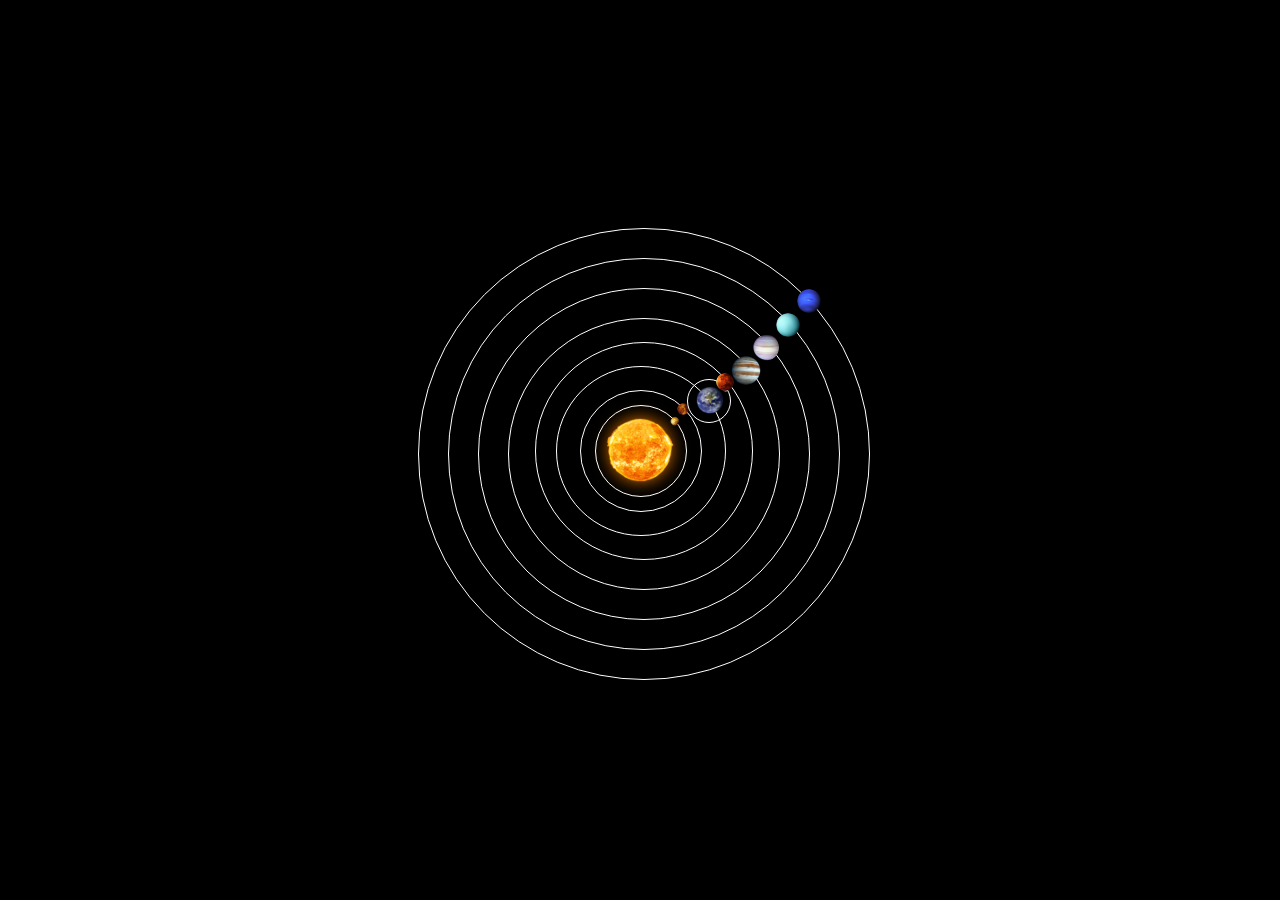
<file: index.html>
<!DOCTYPE html>
<html>
  <head>
    <title>Solar System</title>
    <link rel="stylesheet" href="style.css" />
  </head>
  <body>
    <div class="container">
      <div class="sun">
        <img src="./images/sun.png" alt="sun" />
      </div>
      <div class="mercury"></div>
      <div class="venus"></div>
      <div class="earth">
        <div class="moon"></div>
      </div>
      <div class="mars"></div>
      <div class="jupiter"></div>
      <div class="saturn"></div>
      <div class="uranus"></div>
      <div class="neptune"></div>
    </div>
  </body>
</html>
</file>
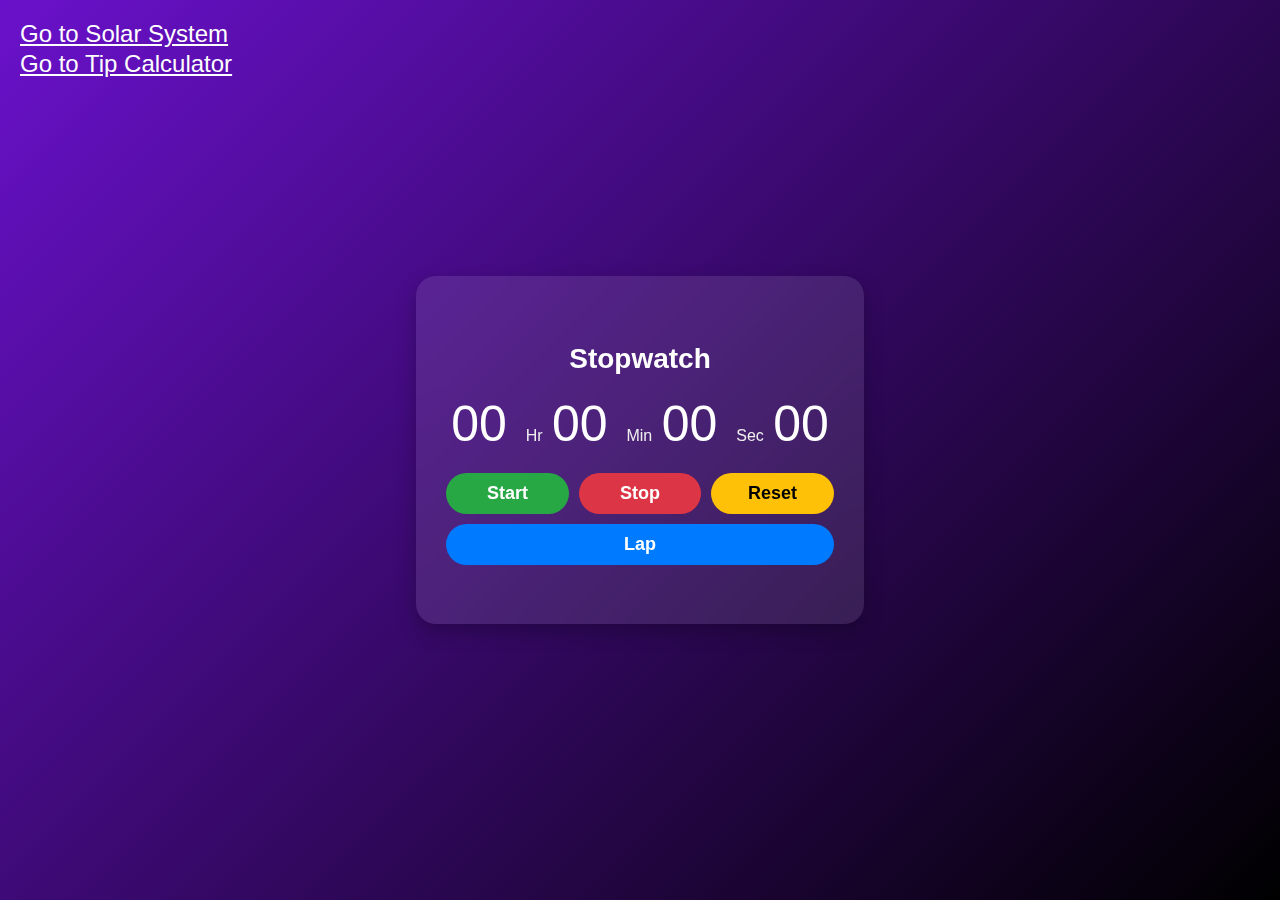
<file: stopwatch.html>
<!DOCTYPE html>
<html lang="en">
  <head>
    <meta charset="UTF-8" />
    <meta name="viewport" content="width=device-width, initial-scale=1.0" />
    <title>Stopwatch</title>
    <link rel="stylesheet" href="stopwatch.css" />
  </head>
  <body>
    <a
      href="index.html"
      style="
        color: white;
        font-family: sans-serif;
        font-size: 1.5em;
        position: absolute;
        top: 20px;
        left: 20px;
      "
      >Go to Solar System</a
    >
    <a
      href="tip-calculator.html"
      style="
        color: white;
        font-family: sans-serif;
        font-size: 1.5em;
        position: absolute;
        top: 50px;
        left: 20px;
      "
      >Go to Tip Calculator</a
    >
    <div class="align">
      <div class="container">
        <h4>Stopwatch</h4>
        <div id="time">
          <span class="digits" id="hour"> 00 </span>
          <span class="text"> Hr </span>
          <span class="digits" id="minute"> 00 </span>
          <span class="text"> Min </span>
          <span class="digits" id="second"> 00 </span>
          <span class="text"> Sec </span>
          <span class="digits" id="count"> 00 </span>
        </div>
        <div id="buttons">
          <button class="btn1" id="start">Start</button>
          <button class="btn2" id="stop">Stop</button>
          <button class="btn3" id="reset">Reset</button>
          <button class="btn4" id="lap">Lap</button>
        </div>
        <ul id="laps"></ul>
      </div>
    </div>
    <script src="stopwatch.js"></script>
  </body>
</html>
</file>
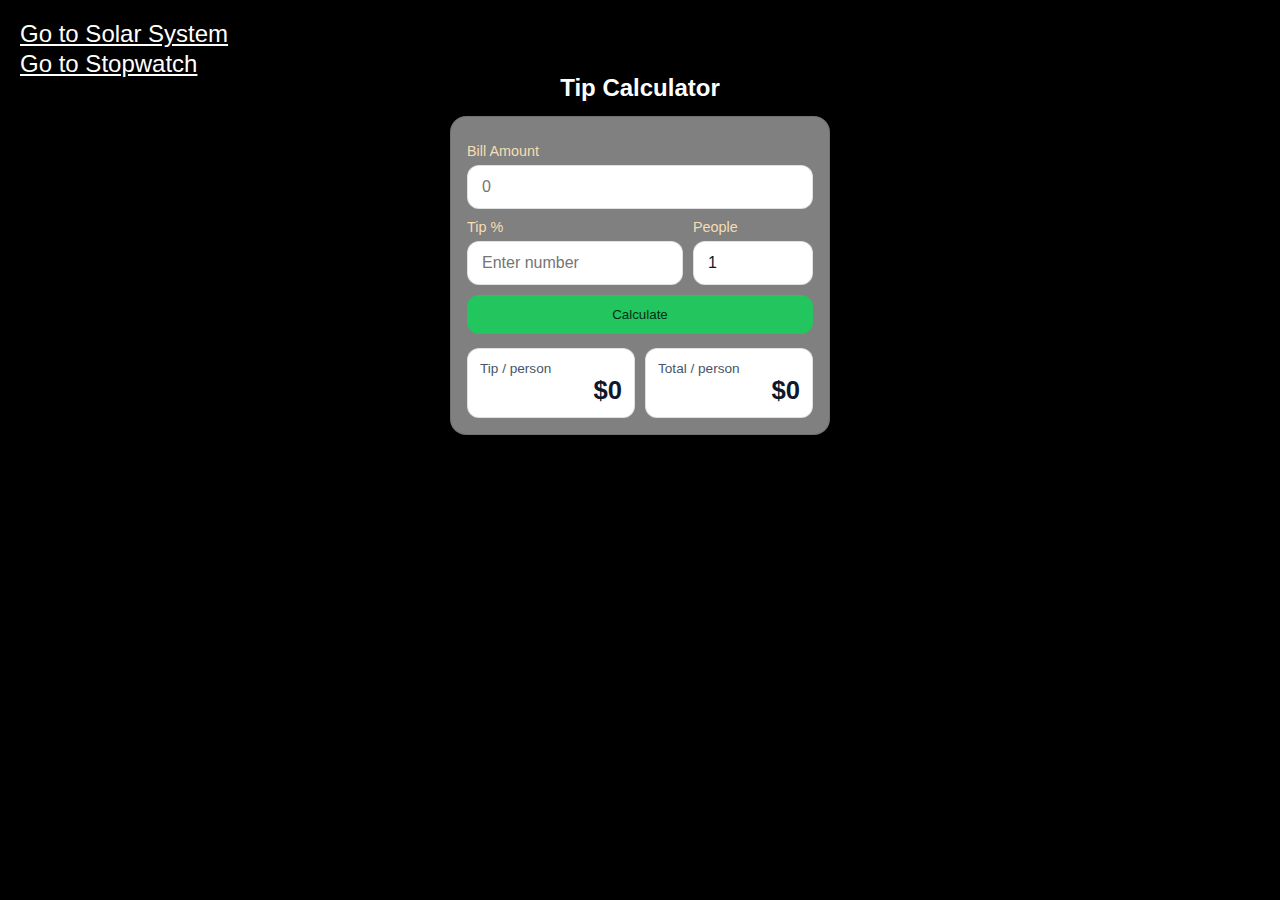
<file: tip-calculator.html>
<!DOCTYPE html>
<html lang="en">
  <head>
    <meta charset="UTF-8" />
    <meta name="viewport" content="width=device-width, initial-scale=1" />
    <title>Tip Calculator</title>
    <style>
      :root {
        --bg: #0b1020;
        --card: #0f172a;
        --text: #e5e7eb;
        --muted: #94a3b8;
        --accent: #22c55e;
        --accent-2: #16a34a;
        --border: rgba(255, 255, 255, 0.08);
      }
      * {
        box-sizing: border-box;
      }
      body {
        margin: 0;
        font-family: sans-serif;
        background: black;
        color: var(--text);
      }
      .wrap {
        max-width: 420px;
        margin: 6vh auto;
        padding: 20px;
      }
      h2 {
        margin: 0 0 14px;
        text-align: center;
        font-weight: 800;
        color: white;
      }
      .card {
        background: gray;
        border: 1px solid var(--border);
        border-radius: 16px;
        padding: 16px;
        box-shadow: 0 20px 40px rgba(0, 0, 0, 0.35);
      }
      label {
        display: block;
        font-size: 0.9rem;
        color: wheat;
        margin: 10px 0 6px;
      }
      .input {
        width: 100%;
        border: 1px solid var(--border);
        background: #0c152a;
        color: var(--text);
        border-radius: 12px;
        padding: 12px 14px;
        font-size: 1rem;
        outline: none;
        transition: 0.15s border, 0.15s box-shadow;
      }
      .input:focus {
        border-color: rgba(34, 197, 94, 0.6);
        box-shadow: 0 0 0 4px rgba(34, 197, 94, 0.15);
      }
      .row {
        display: flex;
        gap: 10px;
      }
      .btn {
        appearance: none;
        border: none;
        cursor: pointer;
        width: 100%;
        padding: 12px 14px;
        border-radius: 12px;
        background: var(--accent);
        color: #052e16;
        font-weight: 500;
        margin-top: 10px;
        transition: 0.15s transform, 0.2s background;
      }
      .btn:hover {
        transform: translateY(-1px);
        background: var(--accent-2);
      }
      .results {
        display: grid;
        grid-template-columns: 1fr 1fr;
        gap: 10px;
        margin-top: 14px;
      }
      .box {
        background: #0a1326;
        border: 1px solid var(--border);
        border-radius: 12px;
        padding: 12px;
      }
      .box .label {
        font-size: 0.85rem;
        color: var(--muted);
      }
      .box .value {
        font-size: 1.6rem;
        font-weight: 900;
        text-align: right;
      }
      .hint {
        margin-top: 8px;
        color: var(--muted);
        font-size: 0.85rem;
        text-align: center;
      }
      @media (prefers-color-scheme: light) {
        :root {
          --bg: #f6faf7;
          --card: #ffffff;
          --text: #0f172a;
          --muted: #475569;
          --border: rgba(2, 6, 23, 0.12);
        }
        body {
          background: black;
        }
        .input {
          background: #fff;
        }
        .box {
          background: #fff;
        }
      }
    </style>
  </head>
  <body>
    <a
      href="index.html"
      style="
        color: white;
        font-family: sans-serif;
        font-size: 1.5em;
        position: absolute;
        top: 20px;
        left: 20px;
      "
      >Go to Solar System</a
    >
    <a
      href="stopwatch.html"
      style="
        color: white;
        font-family: sans-serif;
        font-size: 1.5em;
        position: absolute;
        top: 50px;
        left: 20px;
      "
      >Go to Stopwatch</a
    >
    <div class="wrap">
      <h2>Tip Calculator</h2>
      <div class="card">
        <label for="bill">Bill Amount</label>
        <input
          class="input"
          type="number"
          id="bill"
          placeholder="0"
          step="10"
          min="0"
        />

        <div class="row">
          <div style="flex: 1">
            <label for="tip">Tip %</label>
            <input
              class="input"
              type="number"
              id="tip"
              placeholder="Enter number"
              step="1"
              min="0"
              max="100"
            />
          </div>
          <div style="width: 120px">
            <label for="people">People</label>
            <input
              class="input"
              type="number"
              id="people"
              placeholder="1"
              value="1"
              step="1"
              min="1"
            />
          </div>
        </div>

        <button class="btn" id="calc">Calculate</button>

        <div class="results">
          <div class="box">
            <div class="label">Tip / person</div>
            <div class="value" id="tipPer">$0</div>
          </div>
          <div class="box">
            <div class="label">Total / person</div>
            <div class="value" id="totalPer">$0</div>
          </div>
        </div>
      </div>
    </div>

    <script>
      const bill = document.getElementById("bill");
      const tip = document.getElementById("tip");
      const people = document.getElementById("people");
      const tipPer = document.getElementById("tipPer");
      const totalPer = document.getElementById("totalPer");
      const calcBtn = document.getElementById("calc");

      function money(n) {
        return new Intl.NumberFormat(undefined, {
          style: "currency",
          currency: "USD",
        }).format(isFinite(n) ? n : 0);
      }
      function calc() {
        const b = parseFloat(bill.value) || 0;
        const t = Math.min(Math.max(parseFloat(tip.value) || 0, 0), 100);
        const p = Math.max(parseInt(people.value) || 1, 1);
        const tipTotal = b * (t / 100);
        tipPer.textContent = money(tipTotal / p);
        totalPer.textContent = money((b + tipTotal) / p);
      }
      ["input", "change"].forEach((evt) => {
        bill.addEventListener(evt, calc);
        tip.addEventListener(evt, calc);
        people.addEventListener(evt, calc);
      });
      calcBtn.addEventListener("click", calc);
    </script>
  </body>
</html>
</file>
<file: style.css>
body {
  margin: 0;
  height: 100vh;
  display: flex;
  align-items: center;
  justify-content: center;
  background-color: black;
  background-size: cover;
  overflow: hidden;
}

.container {
  font-size: 6px;
  width: 40em;
  height: 40em;
  position: relative;
}
img {
  height: 130%;
  width: 130%;
}
.sun {
  display: flex;
  align-items: center;
  justify-content: center;
  position: absolute;
  top: 15em;
  left: 15em;
  width: 10em;
  height: 10em;
  border-radius: 50%;
  box-shadow: 0 0 3em rgb(255, 128, 0);
  animation: orbit 50s infinite;
}
.mercury,
.venus,
.earth,
.moon,
.mars,
.jupiter,
.saturn,
.uranus,
.neptune {
  position: absolute;
  border-style: solid;
  border-color: rgba(255 255 255);
  border-width: 0.1em;
  border-radius: 50%;
}
.mercury {
  top: 12.5em;
  left: 12.5em;
  width: 15em;
  height: 15em;
  animation: orbit 1s linear infinite;
}

.venus {
  top: 10em;
  left: 10em;
  width: 20em;
  height: 20em;
  animation: orbit 2.25s linear infinite;
}

.earth {
  top: 6em;
  left: 6em;
  width: 28em;
  height: 28em;
  animation: orbit 3.65s linear infinite;
}
.moon {
  top: 2em;
  right: -1em;
  width: 7em;
  height: 7em;
  animation: orbit 2.7s linear infinite;
}
.mars {
  top: 2em;
  left: 2.5em;
  width: 36em;
  height: 36em;
  animation: orbit 6.87s linear infinite;
}
.jupiter {
  top: -2em;
  left: -2em;
  width: 45em;
  height: 45em;
  animation: orbit 43.3s linear infinite;
}
.saturn {
  top: -7em;
  left: -7em;
  width: 55em;
  height: 55em;
  animation: orbit 107.6s linear infinite;
}
.uranus {
  top: -12em;
  left: -12em;
  width: 65em;
  height: 65em;
  animation: orbit 306.9s linear infinite;
}
.neptune {
  top: -17em;
  left: -17em;
  width: 75em;
  height: 75em;
  animation: orbit 601.9s linear infinite;
}

.mercury::before,
.venus::before,
.earth::before,
.moon::before,
.mars::before,
.jupiter::before,
.saturn::before,
.uranus::before,
.neptune::before {
  content: "";
  position: absolute;
  border-radius: 50%;
}
.mercury::before {
  top: 1.5em;
  right: 0.8em;
  width: 2em;
  height: 2em;
  background-image: url("./images/mercury.png");
  background-size: cover;
  animation: counterOrbit 1s linear infinite;
}
.venus::before {
  top: 2em;
  right: 2em;
  width: 2em;
  height: 2em;
  background-image: url("./images/venus.png");
  background-size: cover;
  animation: counterOrbit 2.25s linear infinite;
}
.earth::before {
  top: 3em;
  right: 0em;
  width: 5em;
  height: 5em;
  background-image: url("./images/earth.png");
  background-size: cover;
  animation: counterOrbit 3.65s linear infinite;
}

.moon::before {
  top: 0.8em;
  right: 0.2em;
  width: 1.2em;
  height: 1.2em;
  background-image: url("./images/moon.png");
  background-size: cover;
}
.mars::before {
  top: 5em;
  right: 3em;
  width: 3em;
  height: 3em;
  background-image: url("./images/mars.png");
  background-size: cover;
  animation: counterOrbit 6.87s linear infinite;
}
.jupiter::before {
  top: 6em;
  right: 3em;
  width: 5em;
  height: 5em;
  background-image: url("./images/jupiter.png");
  background-size: cover;
  animation: counterOrbit 43.3s linear infinite;
}
.saturn::before {
  top: 7.5em;
  right: 5em;
  width: 4.5em;
  height: 4.5em;
  background-image: url("./images/saturn.png");
  background-size: cover;
  animation: counterOrbit 107.6s linear infinite;
}
.uranus::before {
  top: 9em;
  right: 6.5em;
  width: 4em;
  height: 4em;
  background-image: url("./images/uranus.png");
  background-size: cover;
  animation: counterOrbit 306.9s linear infinite;
}
.neptune::before {
  top: 10em;
  right: 8em;
  width: 4em;
  height: 4em;
  background-image: url("./images/neptune.png");
  background-size: cover;
  animation: counterOrbit 601.9s linear infinite;
}

@keyframes orbit {
  to {
    transform: rotate(360deg);
  }
}

@keyframes counterOrbit {
  to {
    transform: rotate(-360deg);
  }
}
</file>
<file: stopwatch.css>
body {
  font-family: "Segoe UI", sans-serif;
  background: linear-gradient(135deg, #6a11cb, #000000);
  margin: 0;
}
.align {
  display: flex;
  justify-content: center;
  align-items: center;
  height: 100vh;
}
.container {
  background: rgba(255, 255, 255, 0.1);
  backdrop-filter: blur(10px);
  padding: 30px;
  border-radius: 20px;
  text-align: center;
  box-shadow: 0 8px 20px rgba(0, 0, 0, 0.25);
}
h4 {
  color: #fff;
  font-size: 28px;
  margin-bottom: 20px;
}
#time {
  margin-bottom: 20px;
}
.digits {
  font-size: 50px;
  color: #fff;
  padding: 0 5px;
}
.text {
  font-size: 16px;
  color: #f0f0f0;
}
#buttons {
  margin-top: 20px;
  display: flex;
  flex-wrap: wrap;
  justify-content: center;
  gap: 10px;
}
button {
  flex: 1 1 100px;
  padding: 10px 0;
  border-radius: 30px;
  border: none;
  cursor: pointer;
  font-size: 18px;
  font-weight: bold;
  color: #fff;
  transition: transform 0.2s, background 0.3s;
}
#start {
  background: #28a745;
}
#stop {
  background: #dc3545;
}
#reset {
  background: #ffc107;
  color: #000;
}
#lap {
  background: #007bff;
}
button:hover {
  transform: translateY(-2px);
  filter: brightness(1.1);
}
#laps {
  list-style: none;
  padding: 0;
  margin-top: 15px;
  max-height: 100px;
  overflow-y: auto;
  color: #fff;
  font-size: 14px;
  text-align: left;
}
#laps li {
  padding: 4px 0;
  border-bottom: 1px solid rgba(255, 255, 255, 0.2);
}
</file>
